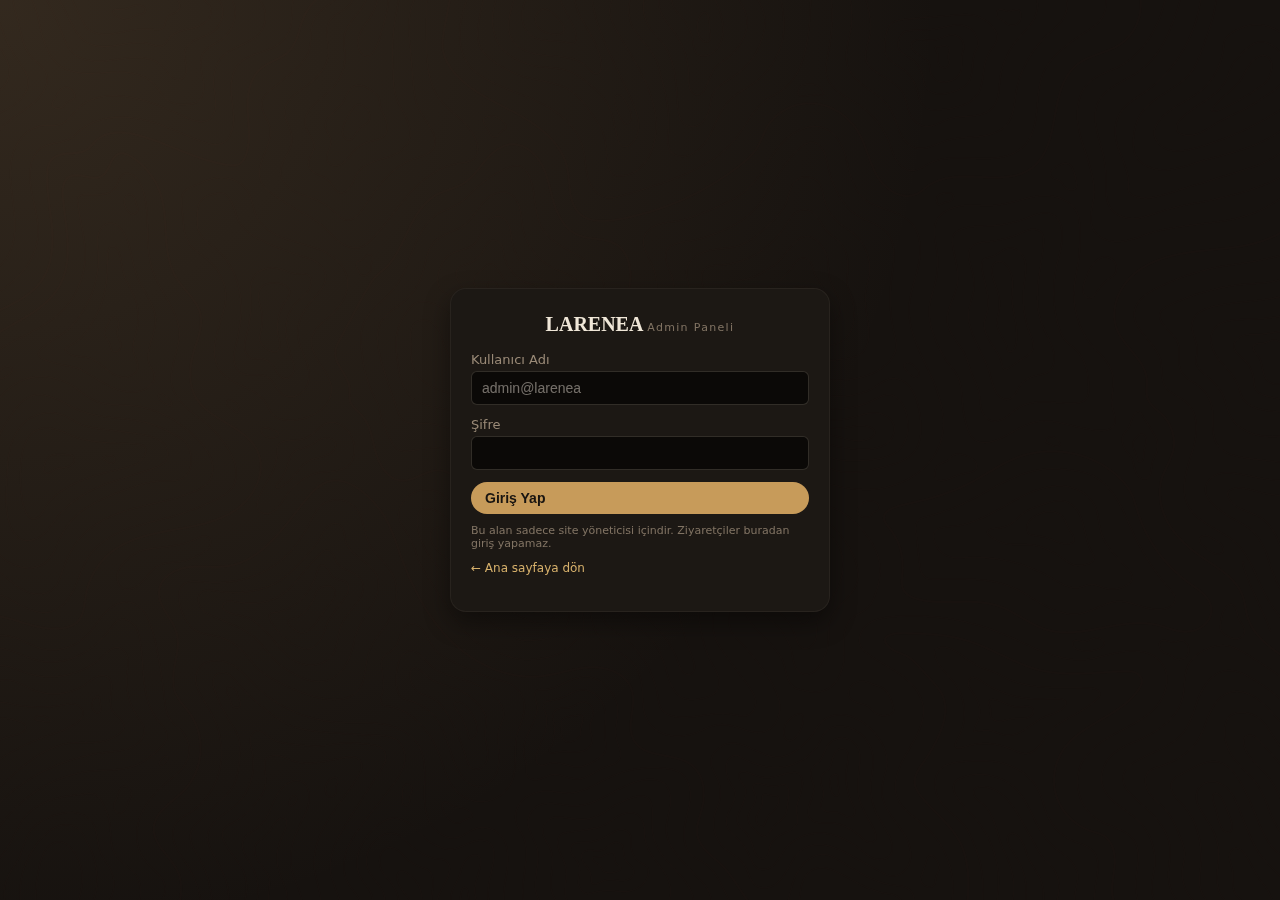
<file: admin-login.html>
<!-- admin-login.html -->
<!DOCTYPE html>
<html lang="tr">
  <head>
    <meta charset="UTF-8" />
    <title>Larenea Admin Giriş</title>
    <meta name="viewport" content="width=device-width, initial-scale=1" />
    <link rel="stylesheet" href="assets/css/main.css" />
  </head>
  <body class="admin-body">
    <div class="admin-wrapper">
      <div class="admin-card">
        <div class="admin-logo">
          <span class="logo-main">LARENEA</span>
          <span class="logo-sub">Admin Paneli</span>
        </div>
        <form class="admin-form">
          <label class="form-label">
            Kullanıcı Adı
            <input
              type="text"
              name="username"
              class="form-input"
              placeholder="admin@larenea"
            />
          </label>
          <label class="form-label">
            Şifre
            <input type="password" name="password" class="form-input" />
          </label>
          <button type="submit" class="btn-primary">Giriş Yap</button>
        </form>
        <p class="admin-help">
          Bu alan sadece site yöneticisi içindir. Ziyaretçiler buradan giriş
          yapamaz.
        </p>
        <p class="admin-linkback">
          <a href="index.html">← Ana sayfaya dön</a>
        </p>
      </div>
    </div>
  </body>
</html>
</file>
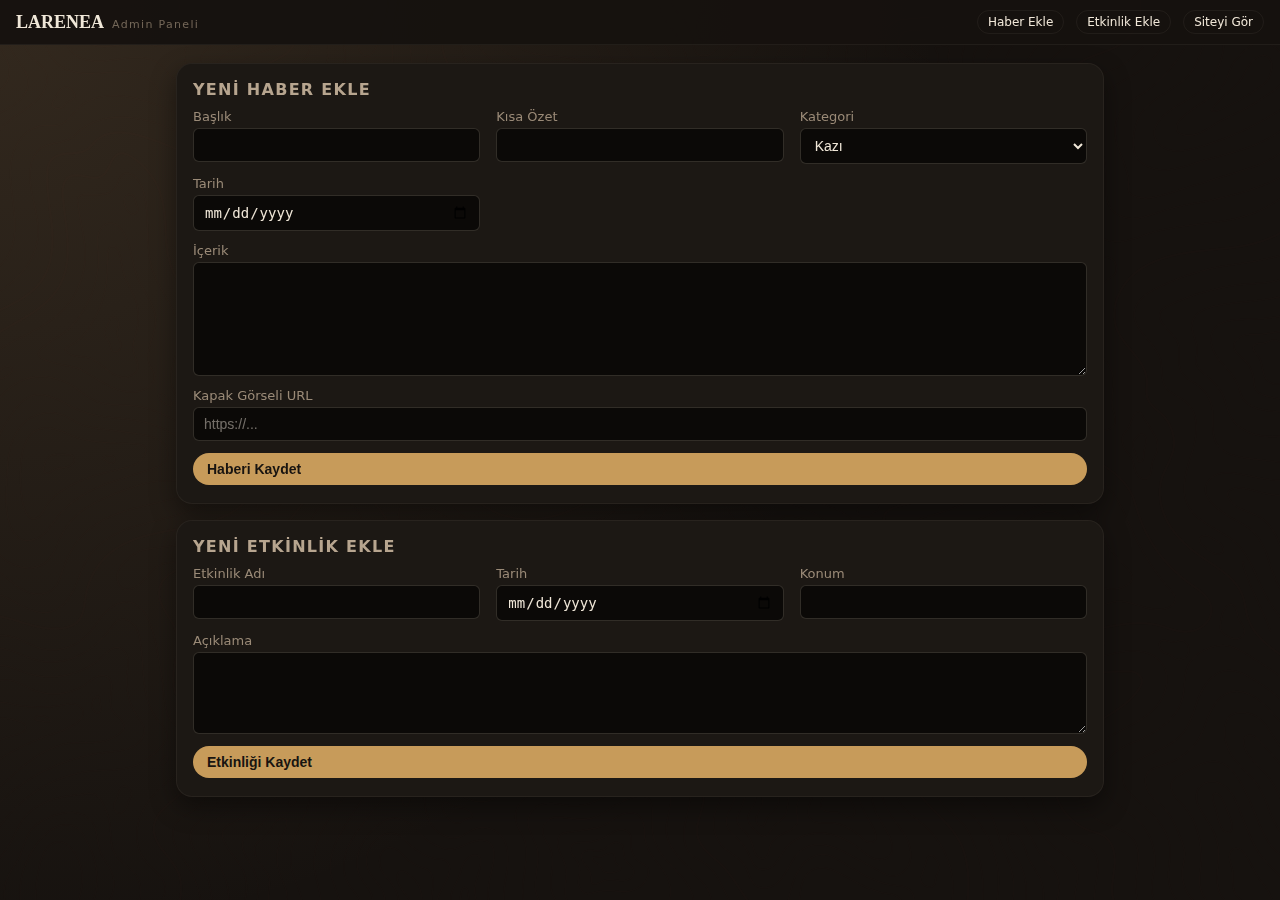
<file: admin-panel.html>
<!-- admin-panel.html -->
<!DOCTYPE html>
<html lang="tr">
  <head>
    <meta charset="UTF-8" />
    <title>Larenea Admin Paneli</title>
    <meta name="viewport" content="width=device-width, initial-scale=1" />
    <link rel="stylesheet" href="assets/css/main.css" />
  </head>
  <body class="admin-body">
    <header class="admin-header">
      <div class="admin-header-left">
        <span class="logo-main">LARENEA</span>
        <span class="logo-sub">Admin Paneli</span>
      </div>
      <nav class="admin-nav">
        <a href="#haber-ekle">Haber Ekle</a>
        <a href="#etkinlik-ekle">Etkinlik Ekle</a>
        <a href="index.html" target="_blank">Siteyi Gör</a>
      </nav>
    </header>

    <main class="admin-main">
      <section class="admin-section" id="haber-ekle">
        <h2>Yeni Haber Ekle</h2>
        <form class="admin-form admin-form-grid">
          <label class="form-label">
            Başlık
            <input type="text" class="form-input" />
          </label>
          <label class="form-label">
            Kısa Özet
            <input type="text" class="form-input" />
          </label>
          <label class="form-label">
            Kategori
            <select class="form-input">
              <option>Kazı</option>
              <option>Araştırma</option>
              <option>Röportaj</option>
              <option>Özel Dosya</option>
            </select>
          </label>
          <label class="form-label">
            Tarih
            <input type="date" class="form-input" />
          </label>
          <label class="form-label form-label-full">
            İçerik
            <textarea rows="6" class="form-input"></textarea>
          </label>
          <label class="form-label form-label-full">
            Kapak Görseli URL
            <input type="text" class="form-input" placeholder="https://..." />
          </label>
          <button type="submit" class="btn-primary form-label-full">
            Haberi Kaydet
          </button>
        </form>
      </section>

      <section class="admin-section" id="etkinlik-ekle">
        <h2>Yeni Etkinlik Ekle</h2>
        <form class="admin-form admin-form-grid">
          <label class="form-label">
            Etkinlik Adı
            <input type="text" class="form-input" />
          </label>
          <label class="form-label">
            Tarih
            <input type="date" class="form-input" />
          </label>
          <label class="form-label">
            Konum
            <input type="text" class="form-input" />
          </label>
          <label class="form-label form-label-full">
            Açıklama
            <textarea rows="4" class="form-input"></textarea>
          </label>
          <button type="submit" class="btn-primary form-label-full">
            Etkinliği Kaydet
          </button>
        </form>
      </section>
    </main>
  </body>
</html>
</file>
<file: assets/css/main.css>
:root {
  /* Fontlar – değişmedi */
  --font-sans: system-ui, -apple-system, BlinkMacSystemFont, "Segoe UI",
    sans-serif;
  --font-serif: "Georgia", "Times New Roman", serif;
  --font-logo: var(--font-serif);
  --font-heading: var(--font-serif);
  --font-event-title: var(--font-sans);
  --font-event-meta: var(--font-sans);

  /* Arka Planlar – aynı palet, daha temiz ve dengeli tonlar */
  --color-bg: #16120f; /* eskiye göre %10 daha temiz ve eşit siyah-kahve tonu */
  --color-bg-alt: #1c1814; /* kart arkası için hafif daha sıcak ton */
  --color-bg-muted: #29231f9d; /* transparan kahve, ton biraz dengelendi */
  --color-bg-dark: #0b0907; /* alt gölgeler için */
  --color-bg-radial: rgba(155, 123, 85, 0.22); /* altın-kahve ışıma */
  --color-header-bg: rgba(22, 18, 15, 0.96); /* header daha net kontrast */

  /* Metin & Linkler – aynı palet, daha yumuşak geçişler */
  --color-text: #f0e7d8; /* eski #eee5d6'nın 1 tık daha okunabilir versiyonu */
  --color-text-muted: #b7a58f; /* daha doğal görünümlü */
  --color-text-soft: #9a8a77; /* hafif açıldı */
  --color-link: #d6b06b; /* eski altın tonun optimize edilmiş hali */
  --color-link-hover: #e9c784; /* hover daha sıcak */

  /* Kenarlıklar – aynı tonun rafinesi */
  --color-border: rgba(240, 225, 200, 0.06);
  --color-border-strong: rgba(240, 225, 200, 0.17);

  /* Accent – aynı altın tonunun daha doygun bir versiyonu */
  --color-accent: #c79b5a; /* aynı ton, %8 daha doygun */
  --color-accent-dark: #997342; /* hafif koyulaştırıldı */
  --color-accent-soft: rgba(
    199,
    155,
    90,
    0.24
  ); /* blur efektlerinde daha pürüzsüz */
  --color-accent-contrast: #181410; /* daha sağlıklı kontrast */

  /* Ticker renkleri – palette uyumlu */
  --color-ticker-bg: rgba(24, 20, 16, 0.97);
  --color-ticker-border: rgba(240, 225, 200, 0.12);
  --color-ticker-text: #d8cbb3;
  --color-ticker-label-bg: rgba(199, 155, 90, 0.18);
  --color-ticker-label-border: rgba(199, 155, 90, 0.48);

  /* Radius & Shadows – dokunmuyoruz */
  --radius-sm: 6px;
  --radius-md: 10px;
  --radius-lg: 16px;
  --radius-pill: 999px;

  --shadow-soft: 0 10px 26px rgba(0, 0, 0, 0.42);
  --shadow-medium: 0 14px 34px rgba(0, 0, 0, 0.5);
  --shadow-strong: 0 16px 40px rgba(0, 0, 0, 0.65);
}

/* reset & body */
*,
*::before,
*::after {
  box-sizing: border-box;
}

html,
body {
  margin: 0;
  padding: 0;
}
body {
  font-family: var(--font-sans);
  background: radial-gradient(
      circle at top left,
      var(--color-bg-radial),
      transparent 60%
    ),
    var(--color-bg);
  color: var(--color-text);
}
body::before {
  content: "";
  position: fixed;
  inset: 0;
  background-image: url("../background.png"); /* PNG yolun */
  background-size: cover; /* istersen contain/auto yapabilirsin */
  background-position: center;
  background-repeat: no-repeat;
  opacity: 0.01; /* istediğin opacity */
  pointer-events: none; /* tıklamaları engellemesin */
  z-index: -1; /* her şeyin arkasında olsun */
}
/* header */
.site-header {
  border-bottom: 1px solid var(--color-border);
  background: var(--color-header-bg);
  backdrop-filter: blur(14px);
  position: sticky;
  top: 0;
  z-index: 1000;
}
.top-bar {
  max-width: 1120px;
  margin: 0 auto;
  padding: 10px 16px;
  display: flex;
  align-items: center;
  justify-content: space-between;
  gap: 24px;
}
.logo {
  display: flex;
  flex-direction: column;
  letter-spacing: 0.16em;
  text-transform: uppercase;
}
.logo-main {
  font-weight: 800;
  font-size: 22px;
  font-family: var(--font-logo);
}
.logo-sub {
  font-size: 12px;
  text-transform: none;
  letter-spacing: 0.12em;
  opacity: 0.8;
  color: var(--color-text-soft);
}
.main-nav {
  display: flex;
  flex-wrap: wrap;
  gap: 10px;
  font-size: 13px;
}
.main-nav a {
  text-decoration: none;
  color: var(--color-text-muted);
  padding: 6px 12px;
  border-radius: var(--radius-pill);
  border: 1px solid transparent;
  text-transform: uppercase;
  letter-spacing: 0.12em;
  font-weight: 500;
  font-size: 11px;
}
.main-nav a:hover {
  border-color: var(--color-border);
  background: var(--color-bg-muted);
  color: var(--color-text);
}
.main-nav a.active {
  background: var(--color-accent-soft);
  color: var(--color-accent-dark);
  border-color: var(--color-border-strong);
}

/* news ticker */
.news-ticker {
  display: flex;
  align-items: center;
  gap: 10px;
  padding: 6px 16px;
  border-top: 1px solid var(--color-ticker-border);
  border-bottom: 1px solid var(--color-ticker-border);
  background: var(--color-ticker-bg);
  color: var(--color-ticker-text);
}
.news-ticker .ticker-label {
  font-size: 10px;
  font-weight: 700;
  text-transform: uppercase;
  letter-spacing: 0.16em;
  padding: 3px 10px;
  border-radius: var(--radius-pill);
  border: 1px solid var(--color-ticker-label-border);
  white-space: nowrap;
  background: var(--color-ticker-label-bg);
}
.news-ticker .ticker-track {
  overflow: hidden;
  flex: 1;
}
.ticker-items {
  display: inline-block;
  white-space: nowrap;
  animation: ticker-scroll 25s linear infinite;
  font-size: 11px;
}
.ticker-items .ticker-item {
  display: inline-block;
  color: inherit;
  text-decoration: none;
  opacity: 0.9;
  position: relative;
  padding-right: 14px;
}
.ticker-items .ticker-item:not(:last-child)::after {
  content: "•";
  position: absolute;
  right: 4px;
  color: var(--color-text-soft);
  opacity: 0.6;
  pointer-events: none;
}
.ticker-items .ticker-item:hover {
  text-decoration: underline;
}
@keyframes ticker-scroll {
  from {
    transform: translateX(0);
  }
  to {
    transform: translateX(-50%);
  }
}

.search-bar {
  width: 100%;
  background: var(--color-bg-alt);
  padding: 12px 16px;
  border-bottom: 1px solid var(--color-border);
}

.search-bar input {
  width: 100%;
  padding: 12px 14px;
  background: var(--color-bg);
  border: 1px solid var(--color-border-strong);
  border-radius: 6px;
  color: var(--color-text);
  font-size: 15px;
}

/* layout */
.site-main {
  max-width: 1120px;
  margin: 18px auto 34px;
  padding: 0 16px;
}
.layout-grid {
  display: grid;
  grid-template-columns: minmax(0, 2.1fr) minmax(0, 1.2fr);
  grid-template-rows: auto auto;
  gap: 18px;
}

/* =========================
   HABER KARTLARI
   ========================= */

/* Temel kart */
.card {
  background: var(--color-bg-alt);
  border-radius: var(--radius-lg);
  padding: 16px 18px 18px;
  border: 1px solid var(--color-border);
  display: flex;
  flex-direction: column;
  gap: 8px;
  box-shadow: var(--shadow-soft);
  overflow: hidden;
}

/* Manşet kart (üstte sliderlı büyük kart) */
.card-featured {
  grid-column: 1;
  grid-row: 1;
  min-height: 260px;
  position: relative;
  gap: 0;
}

/* Ortak medya alanı */
.card-media {
  margin: 0 0 12px;
  overflow: hidden;
}
.card-featured .card-media {
  margin: -16px -18px 12px;
  border-radius: var(--radius-lg) var(--radius-lg) 0 0;
}
.card-media img {
  width: 100%;
  height: 260px;
  object-fit: cover;
  display: block;
}

/* Manşet içeriği yanlardan hizala */
.card-featured > .card-tag,
.card-featured > .card-title,
.card-featured > .card-meta,
.card-featured > .card-text {
  padding: 0 18px;
}
.card-featured > .card-link {
  margin-left: 18px;
}
.card-featured > .card-tag {
  margin-top: 14px;
}

/* Küçük haber grid’i */
.news-grid-small {
  grid-column: 1;
  display: grid;
  grid-template-columns: repeat(auto-fit, minmax(260px, 1fr));
  gap: 12px;
}

/* Küçük kartlar – genel iskelet */
.news-grid-small .card {
  position: relative;
  display: flex;
  flex-direction: column;
  padding: 14px 16px 16px;
  border-radius: var(--radius-lg);
  height: 100%;
}

/* Küçük kartta görsel varsa üstte birleşsin */
.news-grid-small .card.has-media {
  padding-top: 0;
}
.news-grid-small .card.has-media .card-media {
  margin: -14px -16px 12px;
  border-radius: var(--radius-lg) var(--radius-lg) 0 0;
}
.news-grid-small .card-media img {
  width: 100%;
  height: 200px;
  object-fit: cover;
  display: block;
}

/* Tip varyantları */
.news-grid-small .card.card-small--tall {
  min-height: 280px;
}
.news-grid-small .card.card-small--vertical {
  min-height: 360px;
}
.news-grid-small .card.card-small--vertical .card-media img {
  height: 260px;
}

/* =========================================
   YATAY HABER KARTI (card-small--split)
   Solda görsel, sağda kategori + başlık + tarih
   ========================================= */

.news-grid-small .card.card-small--split {
  grid-column: 1 / -1; /* bir sırada tek kart */
  display: grid;
  grid-template-columns: 180px minmax(0, 1fr); /* solda sabit görsel, sağda esnek metin */
  column-gap: 18px;
  padding: 14px 18px;
  align-items: stretch; /* soldaki görsel ile kart yüksekliği aynı olsun */
}

/* Soldaki kare görsel alanı */
.news-grid-small .card.card-small--split .card-media {
  margin: 0;
  border-radius: var(--radius-md);
  overflow: hidden;
  height: 180px; /* görsel yüksekliği */
}

/* Slider sadece sol kolonda, tüm alanı kaplasın */
.news-grid-small .card.card-small--split .slider {
  margin: 0;
  height: 100%;
  border-radius: inherit;
}

.news-grid-small .card.card-small--split .slider .slides,
.news-grid-small .card.card-small--split .slider img {
  position: absolute;
  inset: 0;
  width: 100%;
  height: 100%;
  object-fit: cover;
}

/* Slider noktaları görselin içinde, altta */
.news-grid-small .card.card-small--split .slider-dots {
  position: absolute;
  left: 0;
  right: 0;
  bottom: 8px;
}

/* Sağ sütun: .card-content içinde dikey ortalı */
.news-grid-small .card.card-small--split .card-content {
  display: flex;
  flex-direction: column;
  justify-content: center; /* kategori+başlık+tarihi görselin ortasına yasla */
}

/* Sağ taraftaki tipografi */
.news-grid-small .card.card-small--split .card-tag {
  margin: 0 0 6px 0;
}

.news-grid-small .card.card-small--split .card-title {
  margin: 0 0 4px 0;
  font-size: 18px;
  line-height: 1.3;
}

.news-grid-small .card.card-small--split .card-meta {
  margin: 0;
  font-size: 12px;
}

/* Split kartta özet ve buton zaten HTML'de yok;
   olsa bile görünmesin diye: */
.news-grid-small .card.card-small--split .card-text,
.news-grid-small .card.card-small--split .card-link {
  display: none !important;
}

/* Mini kart */
.news-grid-small .card.card-small--mini {
  padding: 10px 12px 12px;
}
.news-grid-small .card.card-small--mini .slider .slides,
.news-grid-small .card.card-small--mini .slider img {
  height: 100px;
}
.news-grid-small .card.card-small--mini .card-title {
  font-size: 15px;
}
.news-grid-small .card.card-small--mini .card-text {
  display: none;
}

/* Banner kart */
.news-grid-small .card.card-small--banner {
  grid-column: span 2;
}
.news-grid-small .card.card-small--banner .slider .slides,
.news-grid-small .card.card-small--banner .slider img {
  height: 180px;
}
.news-grid-small .card.card-small--banner .card-text {
  display: none;
}

/* Highlight kart */
.news-grid-small .card.card-small--highlight {
  background: radial-gradient(
    circle at top left,
    var(--color-bg-radial),
    var(--color-bg-alt)
  );
  border-color: rgba(199, 154, 84, 0.35);
}

/* Genel tipografi */
.card-tag {
  display: inline-flex;
  align-items: center;
  font-size: 11px;
  text-transform: uppercase;
  letter-spacing: 0.16em;
  padding: 3px 10px;
  border-radius: var(--radius-pill);
  background: var(--color-accent-soft);
  color: var(--color-accent-dark);
  font-weight: 700;
  margin-bottom: 6px;
}
.card-title {
  margin: 4px 0 0;
  font-size: 18px;
  line-height: 1.3;
  font-family: var(--font-heading);
}
.card-meta {
  font-size: 12px;
  color: var(--color-text-soft);
}
.card-text {
  font-size: 14px;
  line-height: 1.6;
  color: var(--color-text-muted);
}

/* Kaynak satırı liste görünümünde gizli */
.news-grid-small .card .card-meta-source {
  display: none;
}

/* =========================
   Haberi Oku butonu (genel)
   ========================= */
.card-link {
  margin-top: auto;
  align-self: flex-start;
  font-size: 13px;
  text-decoration: none;
  padding: 7px 12px;
  border-radius: var(--radius-pill);
  border: 1px solid var(--color-border-strong);
  color: var(--color-text);
  background: var(--color-bg-muted);
  transition: background 0.15s ease, transform 0.08s ease, box-shadow 0.15s ease;
}
.card-link:hover {
  background: var(--color-accent);
  color: var(--color-accent-contrast);
  box-shadow: var(--shadow-medium);
  transform: translateY(-1px);
}

/* =========================
   ETİKETLER
   ========================= */
.card-footer-row {
  margin-top: auto;
  display: flex;
  align-items: center;
  flex-wrap: wrap;
  gap: 4px;
  font-size: 11px;
}

.card-inline-tags {
  font-size: 11px;
  color: var(--color-text-soft);
  opacity: 0.9;
}

.tag-inline-link {
  text-decoration: none;
  color: var(--color-text-soft);
}

.tag-inline-link:hover {
  text-decoration: underline;
  color: var(--color-link);
}

/* =========================
   SLIDER
   ========================= */

.slider {
  position: relative;
  overflow: hidden;
  border-radius: var(--radius-lg) var(--radius-lg) 0 0;
  margin-bottom: 8px;
}
.card-featured .slider {
  margin: -16px -18px 12px;
}
.news-grid-small .card .slider {
  margin: -14px -16px 10px;
}

.slider .slides {
  position: relative;
  width: 100%;
}
.slider img {
  position: absolute;
  inset: 0;
  width: 100%;
  height: 100%;
  object-fit: cover;
  opacity: 0;
  transition: opacity 0.6s ease;
}
.slider img.active {
  opacity: 1;
}

/* Manşet slider oranı */
.card-featured .slider .slides {
  width: 100%;
  aspect-ratio: 16 / 9;
}
.card-featured .slider img {
  width: 100%;
  aspect-ratio: 16 / 9;
  object-fit: cover;
}

/* Küçük kart slider genel yüksekliği (split hariç) */
.news-grid-small .slider .slides,
.news-grid-small .slider img {
  height: 200px;
}

/* Slider butonları */
.slider-btn {
  position: absolute;
  top: 50%;
  transform: translateY(-50%);
  background: var(--color-bg-muted);
  color: var(--color-text);
  border: none;
  border-radius: 50%;
  width: 32px;
  height: 32px;
  cursor: pointer;
  font-size: 20px;
  z-index: 5;
}
.slider-btn:hover {
  background: var(--color-bg-dark);
}
.slider-btn.prev {
  left: 10px;
}
.slider-btn.next {
  right: 10px;
}

/* Slider noktaları */
.slider-dots {
  position: relative;
  bottom: auto;
  margin-top: 4px;
  display: flex;
  justify-content: center;
  gap: 6px;
  z-index: 3;
}
.slider-dots .dot {
  width: 9px;
  height: 9px;
  border-radius: 50%;
  background: var(--color-bg-muted);
  border: 1px solid var(--color-border-strong);
  opacity: 0.85;
  cursor: pointer;
}
.slider-dots .dot.active {
  background: var(--color-accent);
  border-color: var(--color-accent);
  opacity: 1;
}

.slider-caption {
  position: absolute;
  left: 0;
  right: 0;
  bottom: 6px;
  padding: 2px 8px;
  text-align: right;
  font-size: 10px;
  color: var(--color-text);
  text-shadow: 0 1px 2px rgba(0, 0, 0, 0.7);
  pointer-events: auto;
}
.slider-caption .footer-link {
  display: inline-block;
  max-width: 100%;
  white-space: nowrap;
  overflow: hidden;
  text-overflow: ellipsis;
}

/* footer linkleri */
.footer-link {
  color: inherit;
  text-decoration: none;
  transition: all 0.2s ease;
}
.footer-link:hover {
  text-decoration: underline;
  opacity: 0.9;
}

/* sidebar & event list */
.sidebar {
  grid-column: 2;
  grid-row: 1 / span 2;
  display: flex;
  flex-direction: column;
  gap: 16px;
}
.sidebar-block {
  background: var(--color-bg-alt);
  border-radius: var(--radius-lg);
  padding: 14px 14px 16px;
  border: 1px solid var(--color-border);
  box-shadow: var(--shadow-soft);
}
.sidebar-title {
  margin: 0 0 8px;
  font-size: 14px;
  text-transform: uppercase;
  letter-spacing: 0.16em;
  font-weight: 700;
  color: var(--color-text-muted);
}
.event-list {
  list-style: none;
  padding: 0;
  margin: 0;
  display: flex;
  flex-direction: column;
  gap: 8px;
}
.event-list li {
  display: flex;
  align-items: center;
  gap: 10px;
  padding: 6px 10px;
  border-radius: 8px;
  background: var(--color-bg-muted);
  margin-bottom: 6px;
  transition: background 0.2s;
}
.event-list li:hover {
  background: var(--color-bg-alt);
}
.event-date {
  font-weight: 600;
  flex: 0 0 72px;
  text-align: center;
  font-size: 12px;
  line-height: 1.2;
  background: var(--color-bg-dark);
  padding: 6px 4px;
  border-radius: 6px;
  font-family: var(--font-event-title);
}
.event-info strong {
  display: block;
  font-family: var(--font-event-title);
  font-size: 14px;
  font-weight: 700;
  line-height: 1.3;
}
.event-info span {
  display: block;
  font-family: var(--font-event-meta);
  font-size: 12px;
  color: var(--color-text-soft);
}
.nearby-event-btn {
  border: none;
  background: transparent;
  padding: 4px 0;
  text-align: left;
  width: 100%;
  cursor: pointer;
  color: inherit;
  font: inherit;
}
.nearby-event-btn:hover {
  text-decoration: underline;
}
.file-list {
  list-style: none;
  padding: 0;
  margin: 0;
  font-size: 13px;
}
.file-list li + li {
  margin-top: 4px;
}
.file-list a {
  text-decoration: none;
  color: var(--color-text-muted);
}
.file-list a:hover {
  text-decoration: underline;
}

/* footer */
.site-footer {
  border-top: 1px solid var(--color-border);
  margin-top: 32px;
  background: var(--color-bg-alt);
  font-size: 13px;
  padding: 16px 0 10px;
}
.footer-columns {
  max-width: 1120px;
  margin: 0 auto;
  padding: 0 16px;
  display: flex;
  justify-content: space-between;
  align-items: flex-start;
}
.site-footer h4 {
  margin: 0 0 4px;
  font-size: 13px;
  text-transform: uppercase;
  letter-spacing: 0.14em;
  color: var(--color-text-soft);
}
.site-footer a {
  color: var(--color-link);
  text-decoration: none;
}
.site-footer a:hover {
  color: var(--color-link-hover);
  text-decoration: underline;
}
.footer-columns > div:last-child {
  text-align: right;
}
.footer-bottom {
  max-width: 1120px;
  margin: 4px auto 0;
  padding: 6px 16px 0;
  font-size: 11px;
  opacity: 0.7;
  color: var(--color-text-soft);
  text-align: right;
}

/* map page */
#map-attribution {
  font-size: 11px;
  color: var(--color-text-soft);
  text-align: right;
  margin-top: 4px;
  opacity: 0.7;
}
#map-attribution a {
  color: inherit;
  text-decoration: none;
}
#map-attribution a:hover {
  text-decoration: underline;
  opacity: 0.9;
}
.map-page .map-card {
  padding: 16px 18px 20px;
}
.map-card-header h1 {
  margin: 0 0 4px;
  font-size: 20px;
}
.map-card-header p {
  margin: 0 0 12px;
  font-size: 13px;
  color: var(--color-text-soft);
}
#events-map {
  width: 100%;
  height: 500px;
  border-radius: var(--radius-lg);
  border: 1px solid var(--color-border);
  box-shadow: var(--shadow-soft);
  overflow: hidden;
  margin-bottom: 10px;
}
.leaflet-popup-content-wrapper {
  background: var(--color-bg-alt);
  color: var(--color-text);
  border-radius: var(--radius-md);
  border: 1px solid var(--color-border-strong);
}
.leaflet-popup-tip {
  background: var(--color-bg-alt);
}
.leaflet-popup.event-map-popup .leaflet-popup-content {
  margin: 0;
  padding: 0;
}
.leaflet-popup-close-button {
  z-index: 9999;
}

.event-map-card {
  background: var(--color-bg-alt);
  color: var(--color-text);
  border-radius: var(--radius-md);
  border: 1px solid var(--color-border);
  box-shadow: var(--shadow-soft);
  overflow: hidden;
  max-width: 260px;
  font-family: var(--font-event-meta);
  position: relative;
}
.event-map-card-media {
  width: 100%;
  max-height: 180px;
  overflow: hidden;
  background: var(--color-bg-muted);
}
.event-map-card-media img {
  width: 100%;
  height: 120px;
  object-fit: cover;
  display: block;
}
.event-map-card-body {
  padding: 8px 10px;
  display: flex;
  flex-direction: column;
  gap: 4px;
}
.event-map-card-title {
  margin: 0;
  font-size: 13px;
  font-weight: 700;
  font-family: var(--font-event-title);
}
.event-map-card-date {
  font-size: 11px;
  color: var(--color-text-soft);
}
.event-map-card-location {
  font-size: 11px;
  color: var(--color-text-muted);
}
.event-map-card-location span + span::before {
  content: " · ";
  opacity: 0.7;
}
.event-map-card-topbar {
  position: absolute;
  top: 6px;
  left: 8px;
  right: 8px;
  z-index: 1;
  display: flex;
  align-items: center;
  justify-content: space-between;
  gap: 8px;
  pointer-events: none;
}
.event-map-card-topbar .left,
.event-map-card-topbar .right {
  pointer-events: auto;
}
.event-map-card-link {
  display: inline-block;
  padding: 4px 8px;
  font-size: 11px;
  line-height: 1;
  border-radius: var(--radius-pill);
  background: var(--color-bg-dark);
  color: var(--color-text);
  text-decoration: none;
  border: 1px solid var(--color-border-strong);
}
.event-map-card-link:hover {
  text-decoration: underline;
}
.event-map-card-badge {
  display: inline-block;
  padding: 4px 10px;
  font-size: 10px;
  line-height: 1;
  border-radius: var(--radius-pill);
  font-weight: 800;
  letter-spacing: 0.08em;
  text-transform: uppercase;
  border: 1px solid var(--color-border-strong);
  background: var(--color-bg-dark);
  color: var(--color-text);
}
.event-map-card-badge.badge-free {
  background: var(--color-bg-muted);
  color: var(--color-text);
}
.event-map-card-badge.badge-paid {
  background: var(--color-accent);
  color: var(--color-accent-contrast);
  border-color: var(--color-border-strong);
}
.event-map-card.no-media .event-map-card-topbar {
  position: static;
  margin: 6px 8px 0 8px;
}
.event-map-card.no-media .event-map-card-body {
  padding-top: 6px;
}

.map-legend {
  display: inline-flex;
  align-items: center;
  gap: 6px;
  font-size: 12px;
  color: var(--color-text-soft);
  margin-bottom: 8px;
}
.map-legend .dot {
  width: 10px;
  height: 10px;
  border-radius: 50%;
  background: var(--color-accent);
}
.map-events-list {
  margin-top: 6px;
  border-top: 1px solid var(--color-border);
  padding-top: 8px;
  display: grid;
  gap: 6px;
}
.map-event-item {
  font-size: 13px;
}
.map-event-btn {
  width: 100%;
  text-align: left;
  border: none;
  background: transparent;
  padding: 6px 4px;
  border-radius: var(--radius-sm);
  color: inherit;
  cursor: pointer;
}
.map-event-btn:hover {
  background: rgba(255, 255, 255, 0.03);
}
.map-event-title {
  font-weight: 600;
  margin-bottom: 2px;
}
.map-event-meta {
  font-size: 12px;
  color: var(--color-text-soft);
  display: flex;
  flex-wrap: wrap;
  gap: 4px;
}
.map-event-meta .sep {
  opacity: 0.7;
}
.map-event-time {
  font-size: 12px;
  color: var(--color-text-soft);
}
.map-event-item.open .map-event-btn {
  background: rgba(255, 255, 255, 0.04);
  border-radius: var(--radius-sm);
}
.map-event-details {
  margin: 6px 4px 2px 4px;
  padding: 8px 10px;
  border-left: 2px solid var(--color-accent);
  background: rgba(255, 255, 255, 0.03);
  border-radius: 6px;
}
.map-event-desc {
  margin: 0 0 6px 0;
  font-size: 13px;
  color: var(--color-text-muted);
}
.map-event-link {
  display: inline-block;
  font-size: 12px;
  text-decoration: none;
  padding: 6px 10px;
  border-radius: var(--radius-pill);
  border: 1px solid var(--color-border-strong);
  color: var(--color-text);
  background: var(--color-bg-muted);
}
.map-event-link:hover {
  background: var(--color-accent);
  color: var(--color-accent-contrast);
}

/* admin */
.admin-body {
  background: radial-gradient(
      circle at top left,
      var(--color-bg-radial),
      transparent 60%
    ),
    var(--color-bg);
  color: var(--color-text);
  min-height: 100vh;
}
.admin-wrapper {
  min-height: 100vh;
  display: flex;
  align-items: center;
  justify-content: center;
  padding: 24px 16px;
}
.admin-card {
  background: var(--color-bg-alt);
  padding: 24px 20px;
  border-radius: var(--radius-lg);
  width: 100%;
  max-width: 380px;
  border: 1px solid var(--color-border);
  box-shadow: var(--shadow-soft);
}
.admin-logo {
  text-align: center;
  margin-bottom: 16px;
}
.admin-logo .logo-main {
  font-size: 20px;
  font-family: var(--font-logo);
}
.admin-logo .logo-sub {
  font-size: 11px;
  opacity: 0.8;
  color: var(--color-text-soft);
}
.admin-form {
  display: flex;
  flex-direction: column;
  gap: 12px;
}
.form-label {
  font-size: 13px;
  display: flex;
  flex-direction: column;
  gap: 4px;
  color: var(--color-text-soft);
}
.form-label:focus-within {
  background: rgba(255, 255, 255, 0.02);
  border-radius: var(--radius-sm);
  outline: 1px solid rgba(199, 154, 84, 0.45);
  padding: 4px 6px;
  margin: -4px -6px;
}
.form-input {
  border-radius: var(--radius-sm);
  border: 1px solid var(--color-border-strong);
  padding: 8px 10px;
  background: var(--color-bg-dark);
  color: var(--color-text);
  font-size: 14px;
}
.form-input::placeholder {
  color: rgba(243, 236, 223, 0.45);
}
.form-input:focus {
  outline: none;
  border-color: var(--color-accent);
  box-shadow: 0 0 0 1px rgba(199, 154, 84, 0.35);
}
#login-error {
  color: var(--color-accent);
  font-size: 12px;
  min-height: 16px;
  margin-top: 4px;
}

.admin-header {
  padding: 10px 16px;
  border-bottom: 1px solid var(--color-border);
  display: flex;
  align-items: center;
  justify-content: space-between;
  background: var(--color-header-bg);
  position: sticky;
  top: 0;
  z-index: 40;
}
.admin-header-left {
  display: flex;
  align-items: baseline;
  gap: 8px;
}
.admin-header-left .logo-main {
  font-size: 18px;
  font-family: var(--font-logo);
}
.admin-header-left .logo-sub {
  font-size: 11px;
  opacity: 0.7;
  color: var(--color-text-soft);
}
.admin-nav {
  display: flex;
  align-items: center;
  gap: 12px;
  font-size: 13px;
}
#admin-user-email {
  font-size: 12px;
  opacity: 0.7;
  color: var(--color-text-soft);
}
.admin-nav a {
  color: var(--color-text);
  text-decoration: none;
  padding: 4px 10px;
  border-radius: var(--radius-pill);
  border: 1px solid var(--color-border);
  font-size: 12px;
}
.admin-nav a:hover {
  border-color: var(--color-border-strong);
  background: var(--color-bg-muted);
}
.admin-nav a.active {
  border-color: var(--color-accent);
  background: var(--color-accent-soft);
}
.admin-main {
  padding: 18px 16px 28px;
  max-width: 960px;
  margin: 0 auto;
  display: flex;
  flex-direction: column;
  gap: 16px;
}
.admin-section {
  background: var(--color-bg-alt);
  border-radius: var(--radius-lg);
  padding: 16px 16px 18px;
  border: 1px solid var(--color-border);
  box-shadow: var(--shadow-soft);
}
.admin-section h2 {
  margin: 0 0 10px;
  font-size: 16px;
  letter-spacing: 0.08em;
  text-transform: uppercase;
  color: var(--color-text-muted);
}
.admin-form-grid {
  display: grid;
  grid-template-columns: repeat(auto-fit, minmax(220px, 1fr));
  gap: 12px 16px;
}
.form-label-full {
  grid-column: 1 / -1;
}
.admin-meta {
  font-size: 11px;
  opacity: 0.78;
  color: var(--color-text-soft);
}
.admin-status {
  font-size: 12px;
  opacity: 0.88;
}
.admin-grid {
  display: grid;
  grid-template-columns: minmax(0, 1.4fr) minmax(0, 2fr);
  gap: 16px;
  align-items: flex-start;
}
.admin-table {
  width: 100%;
  border-collapse: collapse;
  font-size: 13px;
  margin-top: 8px;
}
.admin-table th,
.admin-table td {
  padding: 6px 8px;
  border-bottom: 1px solid var(--color-border);
}
.admin-table th {
  text-align: left;
  font-size: 12px;
  text-transform: uppercase;
  letter-spacing: 0.08em;
  opacity: 0.7;
}
.admin-table tr:hover td {
  background: rgba(255, 255, 255, 0.03);
}
.admin-badge {
  display: inline-flex;
  align-items: center;
  justify-content: center;
  padding: 2px 8px;
  border-radius: var(--radius-pill);
  font-size: 11px;
  border: 1px solid var(--color-border-strong);
  background: rgba(244, 232, 210, 0.06);
}
.btn-primary {
  border: none;
  border-radius: var(--radius-pill);
  padding: 8px 14px;
  font-size: 14px;
  font-weight: 600;
  cursor: pointer;
  background: var(--color-accent);
  color: var(--color-accent-contrast);
  display: inline-flex;
  align-items: center;
  gap: 6px;
  transition: background 0.15s ease, transform 0.08s ease, box-shadow 0.15s ease;
}
.btn-primary:hover {
  filter: brightness(1.05);
  box-shadow: var(--shadow-medium);
  transform: translateY(-1px);
}
.btn-primary:active {
  transform: translateY(0);
  box-shadow: none;
}
.btn-secondary {
  border-radius: var(--radius-pill);
  padding: 7px 12px;
  font-size: 13px;
  cursor: pointer;
  background: transparent;
  border: 1px solid var(--color-border);
  color: var(--color-text);
}
.btn-secondary:hover {
  background: var(--color-bg-muted);
}
.admin-help {
  margin-top: 10px;
  font-size: 11px;
  opacity: 0.8;
  color: var(--color-text-soft);
}
.admin-linkback {
  margin-top: 6px;
  font-size: 12px;
}
.admin-linkback a {
  color: var(--color-link);
  text-decoration: none;
}
.admin-linkback a:hover {
  text-decoration: underline;
}
#event-map {
  width: 100%;
  height: 260px;
  border-radius: var(--radius-lg);
  border: 1px solid var(--color-border);
  box-shadow: var(--shadow-soft);
  overflow: hidden;
  margin-top: 6px;
}
.admin-map-label {
  font-size: 12px;
  opacity: 0.8;
  margin-bottom: 4px;
  color: var(--color-text-soft);
}

/* event modal */
.event-modal {
  position: fixed;
  inset: 0;
  display: none;
  align-items: center;
  justify-content: center;
  z-index: 120;
  padding-top: 64px;
}
.event-modal--visible {
  display: flex;
}
.event-modal-backdrop {
  position: absolute;
  inset: 0;
  background: rgba(0, 0, 0, 0.6);
  backdrop-filter: blur(4px);
}
.event-modal-dialog {
  position: relative;
  z-index: 1;
  background: var(--color-bg-alt);
  border-radius: var(--radius-lg);
  border: 1px solid var(--color-border-strong);
  max-width: 500px;
  width: 80%;
  max-height: 50%;
  box-shadow: var(--shadow-strong);
  overflow: hidden;
  display: flex;
  flex-direction: column;
}
.event-modal-media {
  width: 100%;
  max-height: 40vh;
  overflow: hidden;
  background: var(--color-bg-muted);
}
.event-modal-media img {
  width: 100%;
  height: auto;
  max-height: 50%;
  object-fit: contain;
  display: block;
}
.event-modal-content {
  padding: 14px 18px 16px;
  display: flex;
  flex-direction: column;
  gap: 1px;
  overflow-y: auto;
  max-height: calc(100vh - 120px);
  animation: modalIn 0.25s ease-out;
}
.event-modal-title {
  margin: 0;
  font-size: 18px;
  font-family: var(--font-heading);
}
.event-modal-meta,
.event-modal-time-range {
  font-size: 13px;
  color: var(--color-text-soft);
}
.event-modal-location,
.event-modal-address {
  font-size: 13px;
  color: var(--color-text-muted);
}
.event-modal-actions {
  margin-top: 8px;
  display: flex;
  gap: 8px;
  justify-content: flex-start;
}
.event-modal-close {
  position: absolute;
  top: 8px;
  right: 8px;
  border: none;
  width: 28px;
  height: 28px;
  border-radius: 50%;
  cursor: pointer;
  background: var(--color-bg-muted);
  color: var(--color-text);
  display: flex;
  align-items: center;
  justify-content: center;
}
.event-modal-close:hover {
  background: var(--color-bg-dark);
}

/* responsive */
@media (max-width: 840px) {
  .layout-grid {
    grid-template-columns: 1fr;
  }
  .sidebar {
    grid-column: 1;
    grid-row: auto;
  }
  .card-featured .card-title {
    font-size: 20px;
  }
  .admin-main {
    padding: 16px 12px 24px;
  }
  .admin-header {
    flex-direction: column;
    align-items: flex-start;
    gap: 8px;
  }
}
@media (max-width: 768px) {
  .news-grid-small .card-small--wide {
    grid-column: span 1;
  }
  .news-grid-small .card-small--banner {
    grid-column: span 1;
  }
}
@media (max-width: 640px) {
  .top-bar {
    flex-direction: column;
    align-items: flex-start;
  }
  .main-nav {
    justify-content: flex-start;
  }
}

/* Makale detay sayfası */
.article-card .card-title {
  font-size: 24px;
  line-height: 1.3;
}
.article-body {
  margin-top: 12px;
  font-size: 15px;
  line-height: 1.8;
  color: var(--color-text-muted);
  white-space: pre-wrap;
}
.article-card .card-media.slider .slides {
  width: 100%;
  aspect-ratio: 16 / 9;
}
.article-card .card-media.slider img {
  width: 100%;
  aspect-ratio: 16 / 9;
  object-fit: cover;
}
.article-body p {
  margin: 0 0 1em;
  font-size: 15px;
  line-height: 1.8;
  white-space: pre-wrap;
  color: var(--color-text-muted);
}
/* =========================================
   UI COMPACT v3 – ultra minimal
   ========================================= */

/* Genel font */
body {
  font-size: 12px;
}

/* HEADER */
.top-bar {
  padding: 6px 12px;
  gap: 12px;
}
.logo-main {
  font-size: 16px;
}
.logo-sub {
  font-size: 9px;
}
.main-nav a {
  font-size: 9px;
  padding: 3px 8px;
}

/* Search bar */
.search-bar {
  padding: 6px 12px;
}
.search-bar input {
  padding: 7px 9px;
  font-size: 12.5px;
}

/* Layout */
.site-main {
  margin: 12px auto 20px;
  padding: 0 12px;
}
.layout-grid {
  gap: 12px;
}

/* Kartlar – hepsi bir kademe daha sıkı */
.card {
  padding: 10px 12px 12px;
  border-radius: 8px;
  box-shadow: var(--shadow-soft);
}
.news-grid-small .card {
  padding: 8px 10px 10px;
}

/* Manşet */
.card-featured {
  min-height: 205px;
}
.card-featured > .card-tag,
.card-featured > .card-title,
.card-featured > .card-meta,
.card-featured > .card-text {
  padding: 0 12px;
}
.card-featured .card-title {
  font-size: 17px;
}

/* Tipografi */
.card-tag {
  font-size: 9px;
  padding: 2px 8px;
}
.card-title {
  font-size: 14px;
}
.card-meta {
  font-size: 10px;
}
.card-text {
  font-size: 12px;
  line-height: 1.5;
}

/* Yatay split kart */
.news-grid-small .card.card-small--split .card-title {
  font-size: 14px;
}
.news-grid-small .card.card-small--split .card-meta {
  font-size: 10px;
}
.news-grid-small .card.card-small--split {
  column-gap: 14px;
  padding: 10px 12px;
}

/* Slider butonlar */
.slider-btn {
  width: 22px;
  height: 22px;
  font-size: 15px;
}

/* Sidebar */
.sidebar-block {
  padding: 10px;
}
.sidebar-title {
  font-size: 11px;
}
.event-date {
  font-size: 10px;
  padding: 4px 3px;
}

/* Etkinlik listesi */
.event-list li {
  padding: 4px 6px;
  gap: 6px;
}
.event-info strong {
  font-size: 12px;
}
.event-info span {
  font-size: 10px;
}

/* Footer */
.site-footer {
  padding: 10px 0 6px;
  font-size: 11px;
}
.footer-bottom {
  font-size: 9px;
}
.article-footer-row {
  margin-top: 18px;
  display: flex;
  align-items: center;
  flex-wrap: wrap;
  gap: 4px;
  font-size: 11px;
}

.article-footer-row .card-link {
  margin-top: 0; /* var olan margin'i sıfırla */
}

#article-tags-inline {
  color: var(--color-text-soft);
}
.card-footer-row,
.article-footer-row {
  display: flex;
  align-items: center;
  gap: 6px;
  flex-wrap: nowrap; /* 👈 aynı satırda tut */
}

.card-inline-tags,
.article-tags-inline {
  display: inline-flex;
  align-items: center;
  gap: 4px;
  white-space: nowrap; /* 👈 kayma olmasın */
  font-size: 11px;
  color: var(--color-text-soft);
}
</file>
